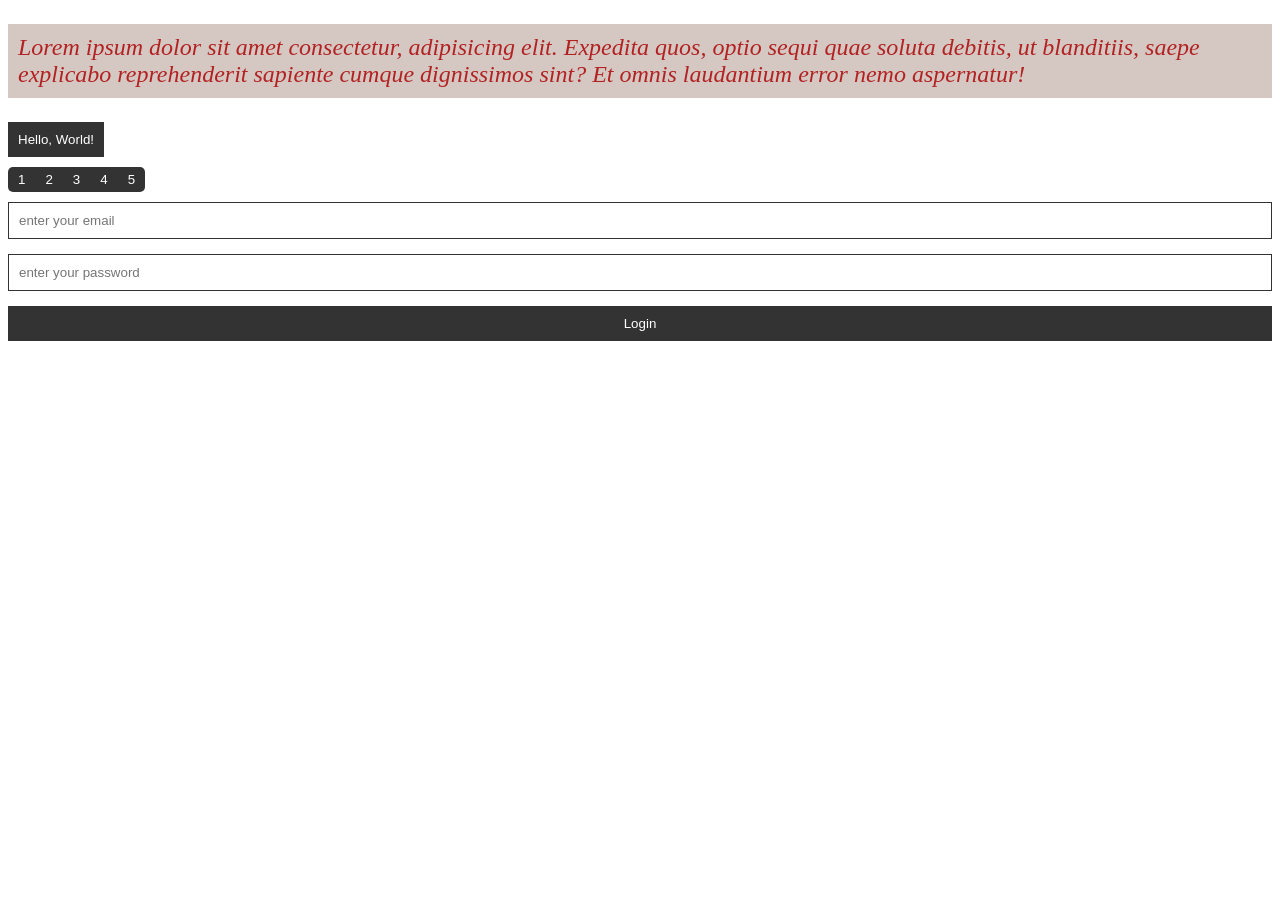
<file: css/1-intro.html>
<!DOCTYPE html>
<html lang="en">
  <head>
    <meta charset="UTF-8" />
    <meta name="viewport" content="width=device-width, initial-scale=1.0" />
    <title>Introduction to CSS</title>

    <!-- external css -->
    <link rel="stylesheet" href="./1-intro.css" />

    <!-- internal css -->
    <style>
      /* 
      <selector> {
        <property-1>: <value-1>;
        <property-2>: <value-2>;  
      }
      */
      /* A selector can be the tag name, id of the element, class name */

      p {
        padding: 10px;
        font-style: italic;
      }

      .greeting-btn {
        background-color: #333;
        color: white;
        padding: 10px;
        border: 0;
      }

      /* pseudo-selector */
      .greeting-btn:hover {
        cursor: pointer;
        background-color: black;
      }

      /* all */
      /* top bottom */
      /* top right bottom left */

      .btn-group {
        padding: 10px 0;
        width: fit-content;
        gap: 0;
        display: flex;
      }

      .btn-group button {
        background-color: #333;
        color: white;
        border: 0;
        padding: 5px 10px;
      }

      .btn-group button:hover {
        background-color: black;
        cursor: pointer;
      }

      .btn-group button:first-child {
        border-radius: 5px 0 0 5px;
        /* border-top-left-radius: 5px;
        border-bottom-left-radius: 5px; */
      }

      .btn-group button:last-child {
        border-radius: 0 5px 5px 0;
        /* border-top-right-radius: 5px;
        border-bottom-right-radius: 5px; */
      }
    </style>
  </head>
  <body>
    <!-- inline css -->
    <p
      style="
        background-color: rgb(213, 200, 195);
        color: firebrick;
        font-size: x-large;
      "
    >
      Lorem ipsum dolor sit amet consectetur, adipisicing elit. Expedita quos,
      optio sequi quae soluta debitis, ut blanditiis, saepe explicabo
      reprehenderit sapiente cumque dignissimos sint? Et omnis laudantium error
      nemo aspernatur!
    </p>

    <button class="greeting-btn">Hello, World!</button>

    <div class="btn-group">
      <button>1</button>
      <button>2</button>
      <button>3</button>
      <button>4</button>
      <button>5</button>
    </div>

    <form>
      <input placeholder="enter your email" type="email" />
      <input placeholder="enter your password" type="password" minlength="6" />
      <button class="greeting-btn">Login</button>
    </form>
  </body>
</html>
</file>
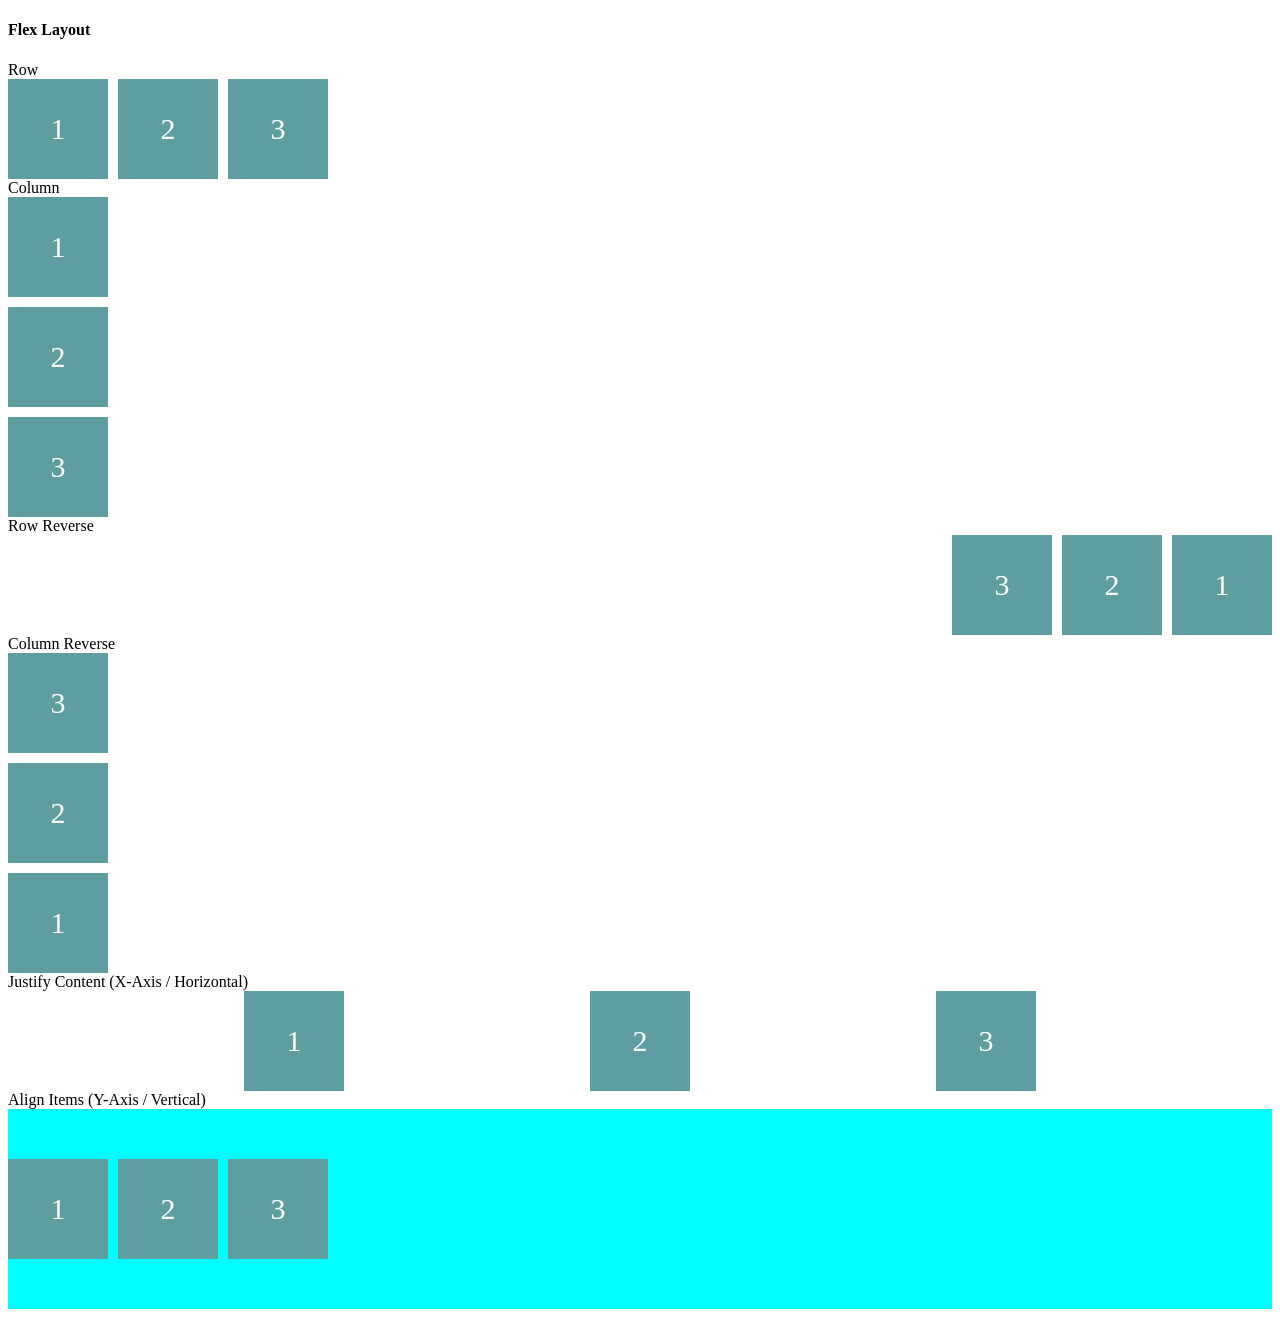
<file: css/2-flex.html>
<!DOCTYPE html>
<html lang="en">
  <head>
    <meta charset="UTF-8" />
    <meta name="viewport" content="width=device-width, initial-scale=1.0" />
    <title>CSS Layouts: Flex</title>

    <link rel="stylesheet" href="./2-flex.css" />
  </head>
  <body>
    <!-- Flex -->
    <h4>Flex Layout</h4>

    <div>
      <label>Row</label>
      <!--
      flex-row can be removed, it doesn't have an effect, since flex-direction is "row" by default 
      -->
      <div class="flex flex-row">
        <div class="box">1</div>
        <div class="box">2</div>
        <div class="box">3</div>
      </div>
    </div>

    <div>
      <label>Column</label>
      <div class="flex flex-col">
        <div class="box">1</div>
        <div class="box">2</div>
        <div class="box">3</div>
      </div>
    </div>

    <div>
      <label>Row Reverse</label>
      <div class="flex flex-row-reverse">
        <div class="box">1</div>
        <div class="box">2</div>
        <div class="box">3</div>
      </div>
    </div>

    <div>
      <label>Column Reverse</label>
      <div class="flex flex-col-reverse">
        <div class="box">1</div>
        <div class="box">2</div>
        <div class="box">3</div>
      </div>
    </div>

    <div>
      <label>Justify Content (X-Axis / Horizontal)</label>
      <div class="flex justify-content">
        <div class="box">1</div>
        <div class="box">2</div>
        <div class="box">3</div>
      </div>
    </div>

    <div>
      <label>Align Items (Y-Axis / Vertical)</label>
      <div
        class="flex align-items"
        style="height: 200px; background-color: aqua"
      >
        <div class="box">1</div>
        <div class="box">2</div>
        <div class="box">3</div>
      </div>
    </div>
  </body>
</html>
</file>
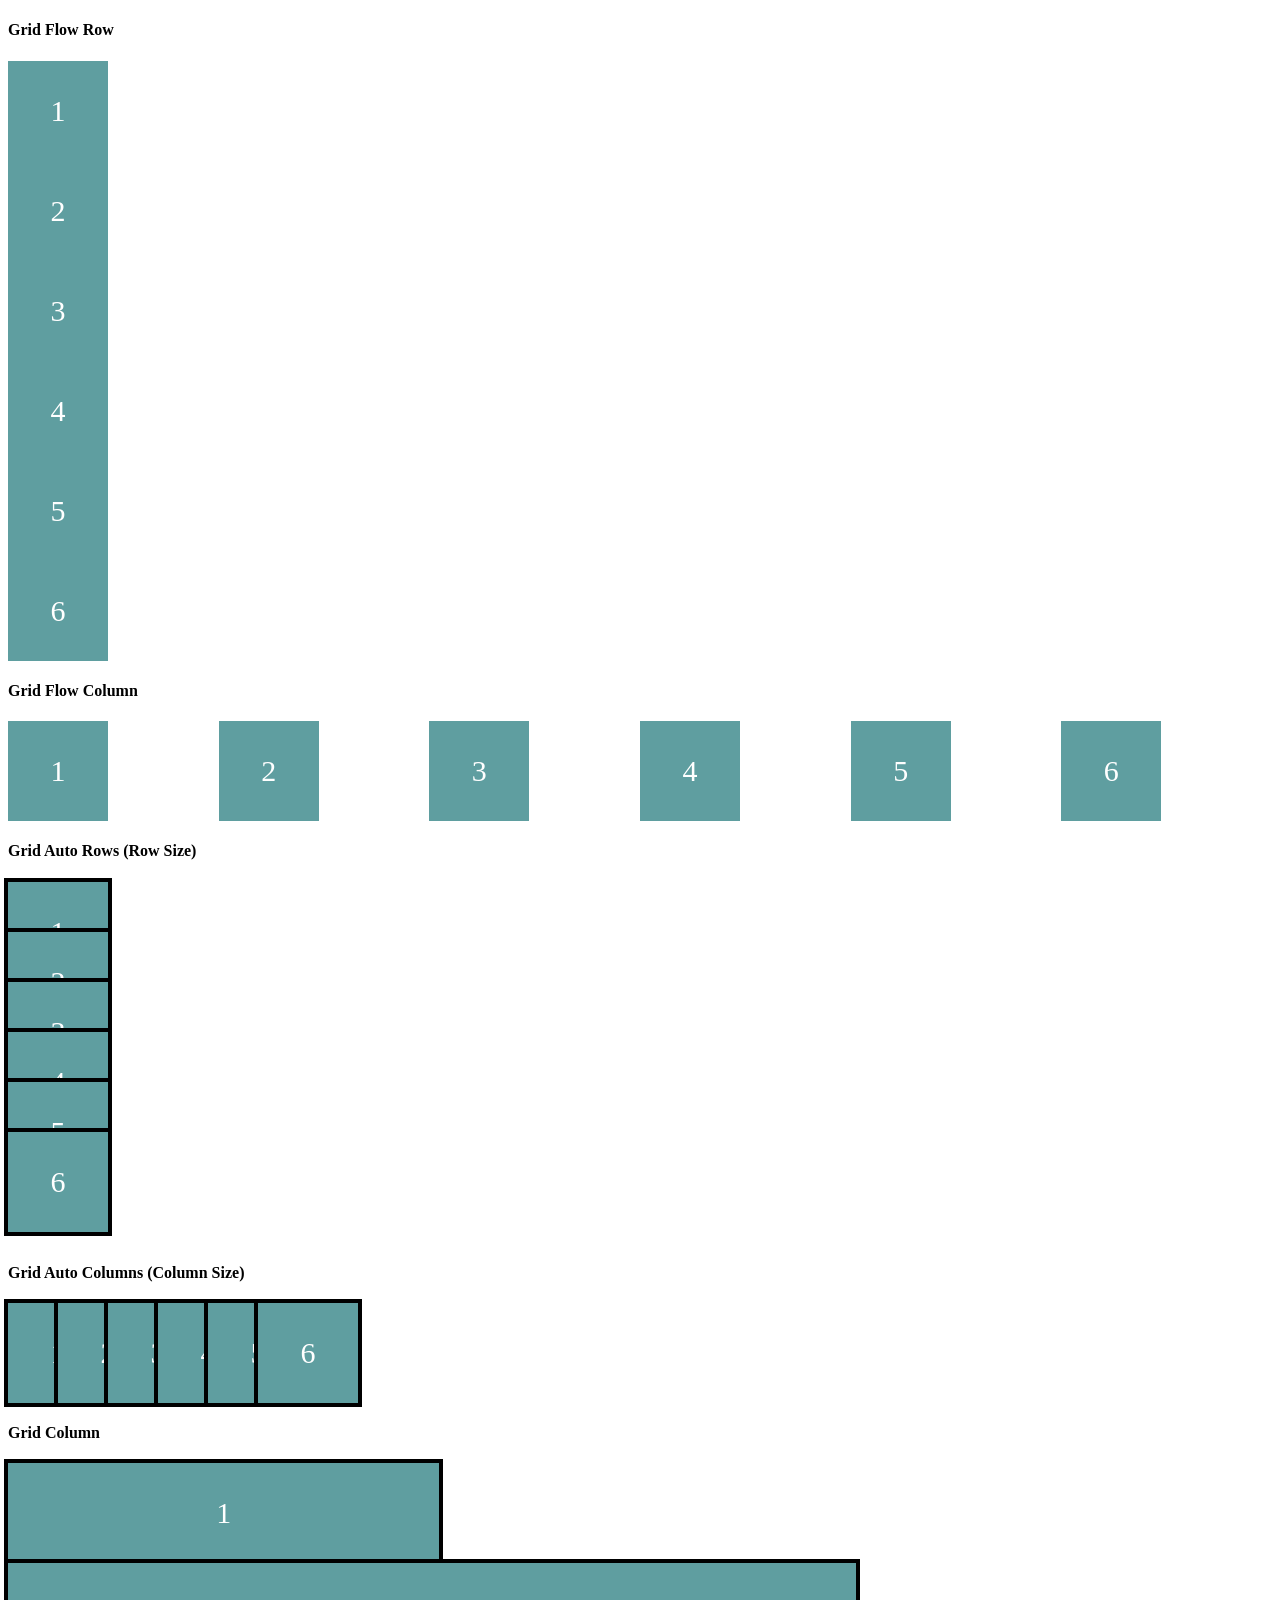
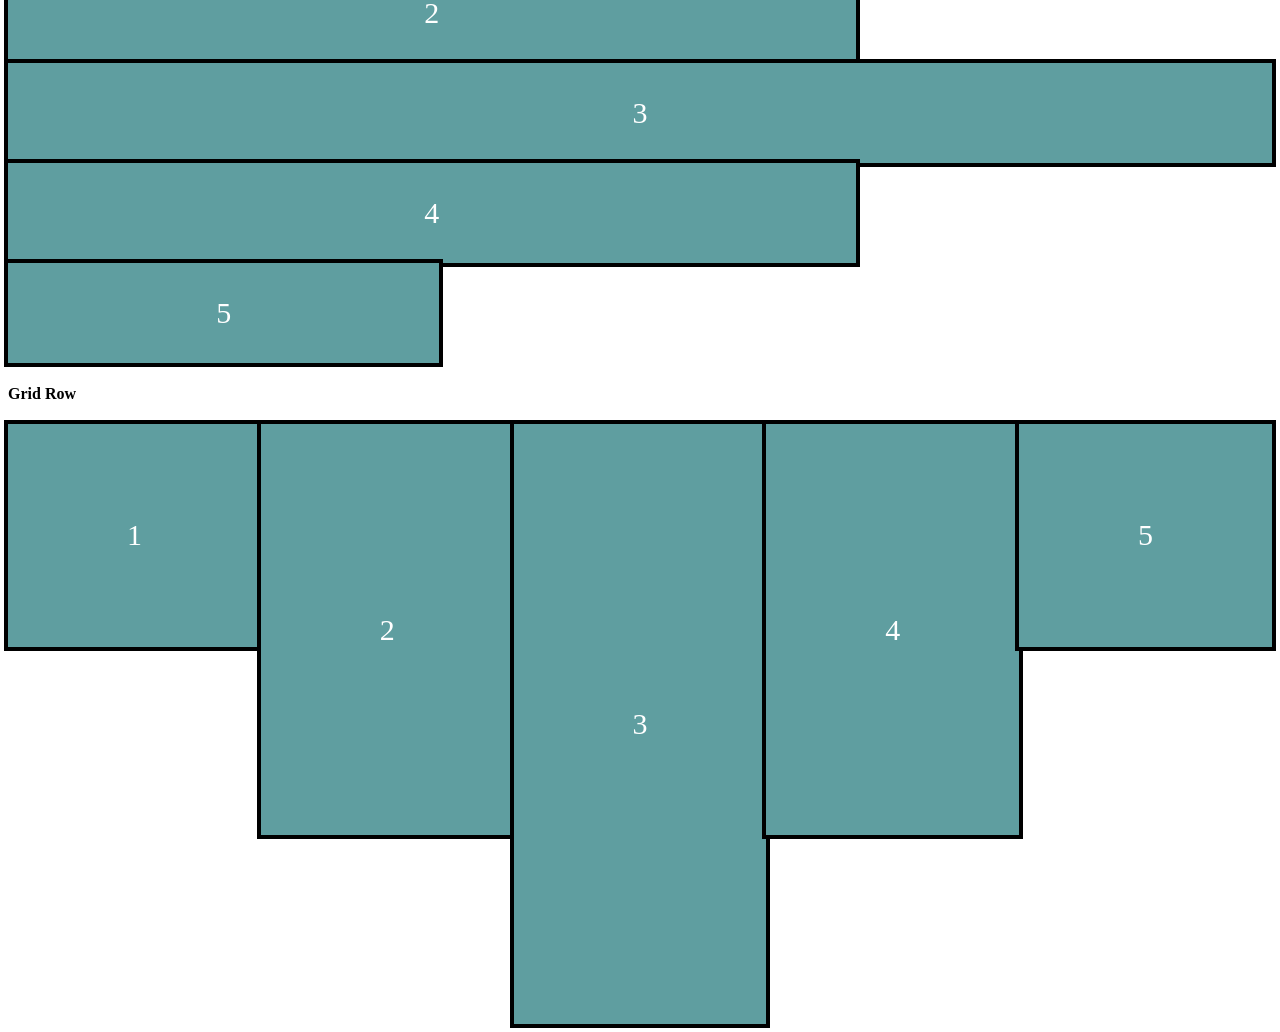
<file: css/4-grid.html>
<!DOCTYPE html>
<html lang="en">
  <head>
    <meta charset="UTF-8" />
    <meta name="viewport" content="width=device-width, initial-scale=1.0" />

    <link rel="stylesheet" href="./4-grid.css" />
    <title>CSS Layouts: Grid</title>
  </head>
  <body>
    <div>
      <h4>Grid Flow Row</h4>
      <div class="grid grid-flow-row">
        <div class="box">1</div>
        <div class="box">2</div>
        <div class="box">3</div>
        <div class="box">4</div>
        <div class="box">5</div>
        <div class="box">6</div>
      </div>
    </div>

    <div>
      <h4>Grid Flow Column</h4>
      <div class="grid grid-flow-col">
        <div class="box">1</div>
        <div class="box">2</div>
        <div class="box">3</div>
        <div class="box">4</div>
        <div class="box">5</div>
        <div class="box">6</div>
      </div>
    </div>

    <div style="height: 400px">
      <h4>Grid Auto Rows (Row Size)</h4>
      <div class="grid grid-auto-rows">
        <div class="box box-outline">1</div>
        <div class="box box-outline">2</div>
        <div class="box box-outline">3</div>
        <div class="box box-outline">4</div>
        <div class="box box-outline">5</div>
        <div class="box box-outline">6</div>
      </div>
    </div>

    <div>
      <h4>Grid Auto Columns (Column Size)</h4>
      <div class="grid grid-flow-col grid-auto-cols">
        <div class="box box-outline">1</div>
        <div class="box box-outline">2</div>
        <div class="box box-outline">3</div>
        <div class="box box-outline">4</div>
        <div class="box box-outline">5</div>
        <div class="box box-outline">6</div>
      </div>
    </div>

    <div>
      <h4>Grid Column</h4>
      <div class="grid">
        <div class="box box-outline w-full grid-col-11">1</div>
        <div class="box box-outline w-full grid-col-12">2</div>
        <div class="box box-outline w-full grid-col-13">3</div>
        <div class="box box-outline w-full grid-col-12">4</div>
        <div class="box box-outline w-full grid-col-11">5</div>
      </div>
    </div>

    <div>
      <h4>Grid Row</h4>
      <div class="grid" style="height: 600px">
        <div class="box box-outline w-full h-full grid-row-11">1</div>
        <div class="box box-outline w-full h-full grid-row-12">2</div>
        <div class="box box-outline w-full h-full grid-row-13">3</div>
        <div class="box box-outline w-full h-full grid-row-12">4</div>
        <div class="box box-outline w-full h-full grid-row-11">5</div>
      </div>
    </div>
  </body>
</html>
</file>
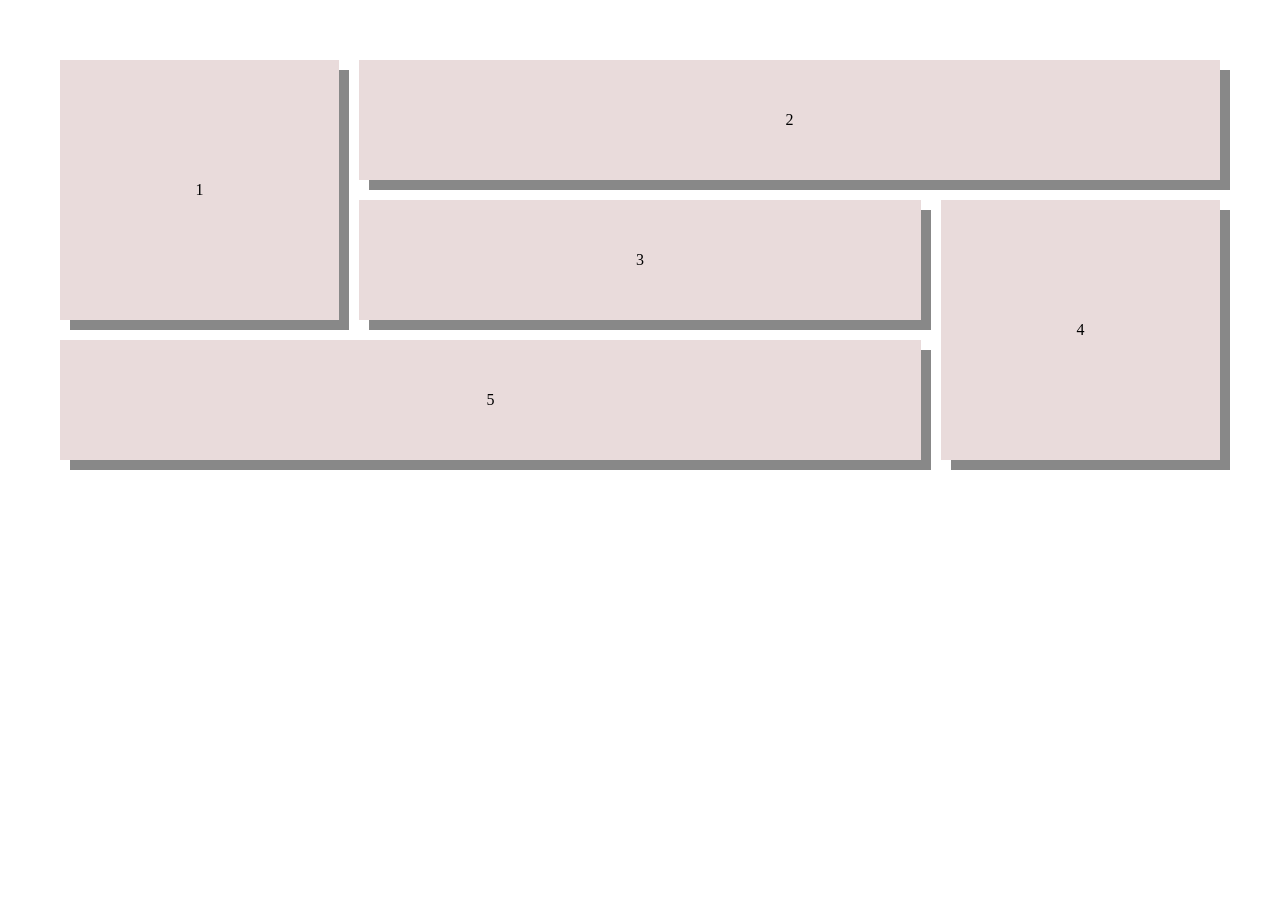
<file: css/5-grid-use-case.html>
<!DOCTYPE html>
<html lang="en">
  <head>
    <meta charset="UTF-8" />
    <meta name="viewport" content="width=device-width, initial-scale=1.0" />
    <link rel="stylesheet" href="./5-grid-use-case.css" />

    <title>Grid Layout: Photo Collage</title>
  </head>
  <body>
    <div class="collage">
      <div class="photo-1">1</div>
      <div class="photo-2">2</div>
      <div class="photo-3">3</div>
      <div class="photo-4">4</div>
      <div class="photo-5">5</div>
    </div>
  </body>
</html>
</file>
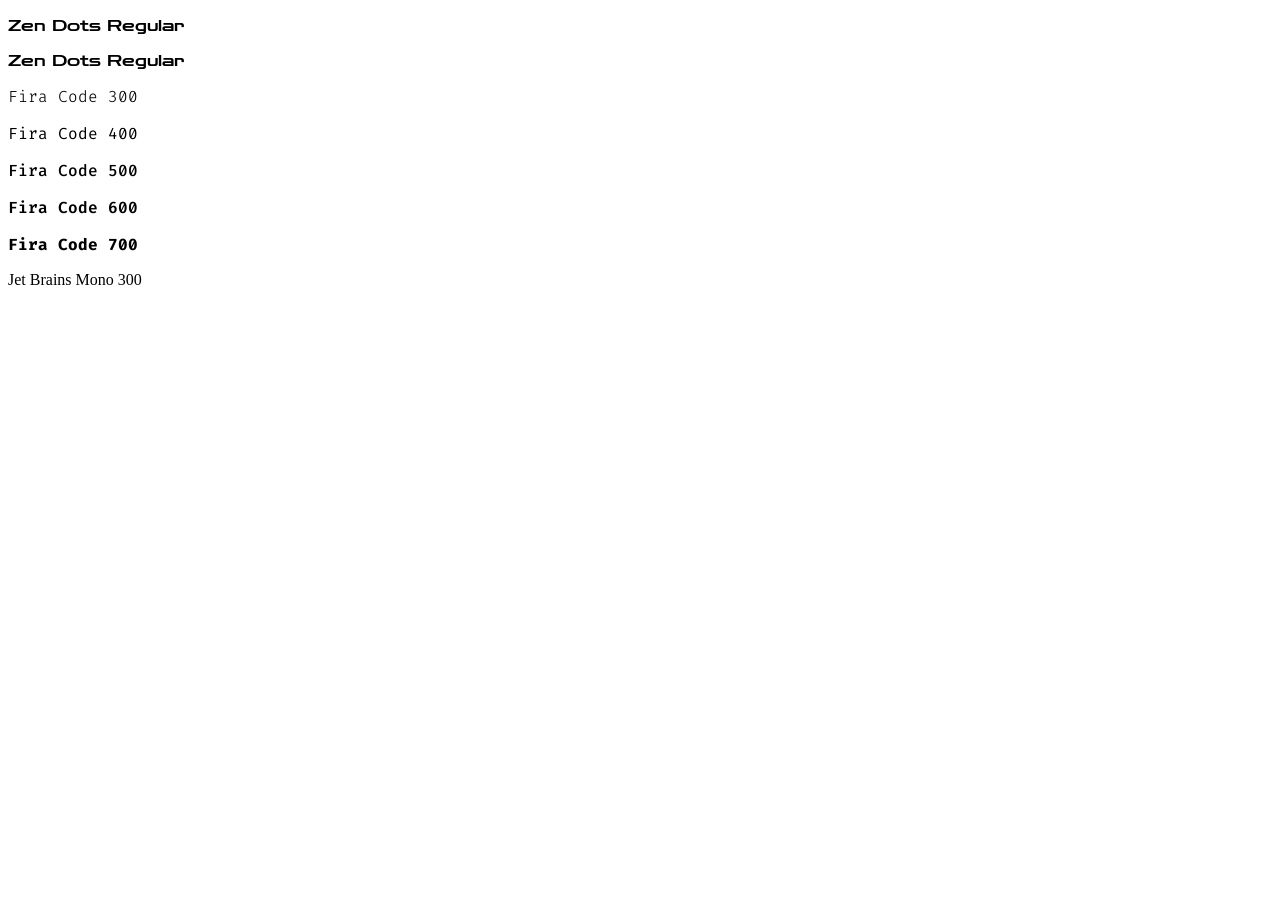
<file: css/6-fonts.html>
<!DOCTYPE html>
<html lang="en">
  <head>
    <meta charset="UTF-8" />
    <meta name="viewport" content="width=device-width, initial-scale=1.0" />
    <link rel="stylesheet" href="./6-fonts.css" />
    <link rel="preconnect" href="https://fonts.googleapis.com" />
    <link rel="preconnect" href="https://fonts.gstatic.com" crossorigin />
    <link
      href="https://fonts.googleapis.com/css2?family=Fira+Code:wght@300..700&display=swap"
      rel="stylesheet"
    />

    <title>Fonts</title>
  </head>
  <body>
    <p class="zen-dots-regular">Zen Dots Regular</p>
    <p>Zen Dots Regular</p>

    <p class="fira-code-300">Fira Code 300</p>
    <p class="fira-code-400">Fira Code 400</p>
    <p class="fira-code-500">Fira Code 500</p>
    <p class="fira-code-600">Fira Code 600</p>
    <p class="fira-code-700">Fira Code 700</p>

    <p class="jetbrains-mono-300">Jet Brains Mono 300</p>
  </body>
</html>
</file>
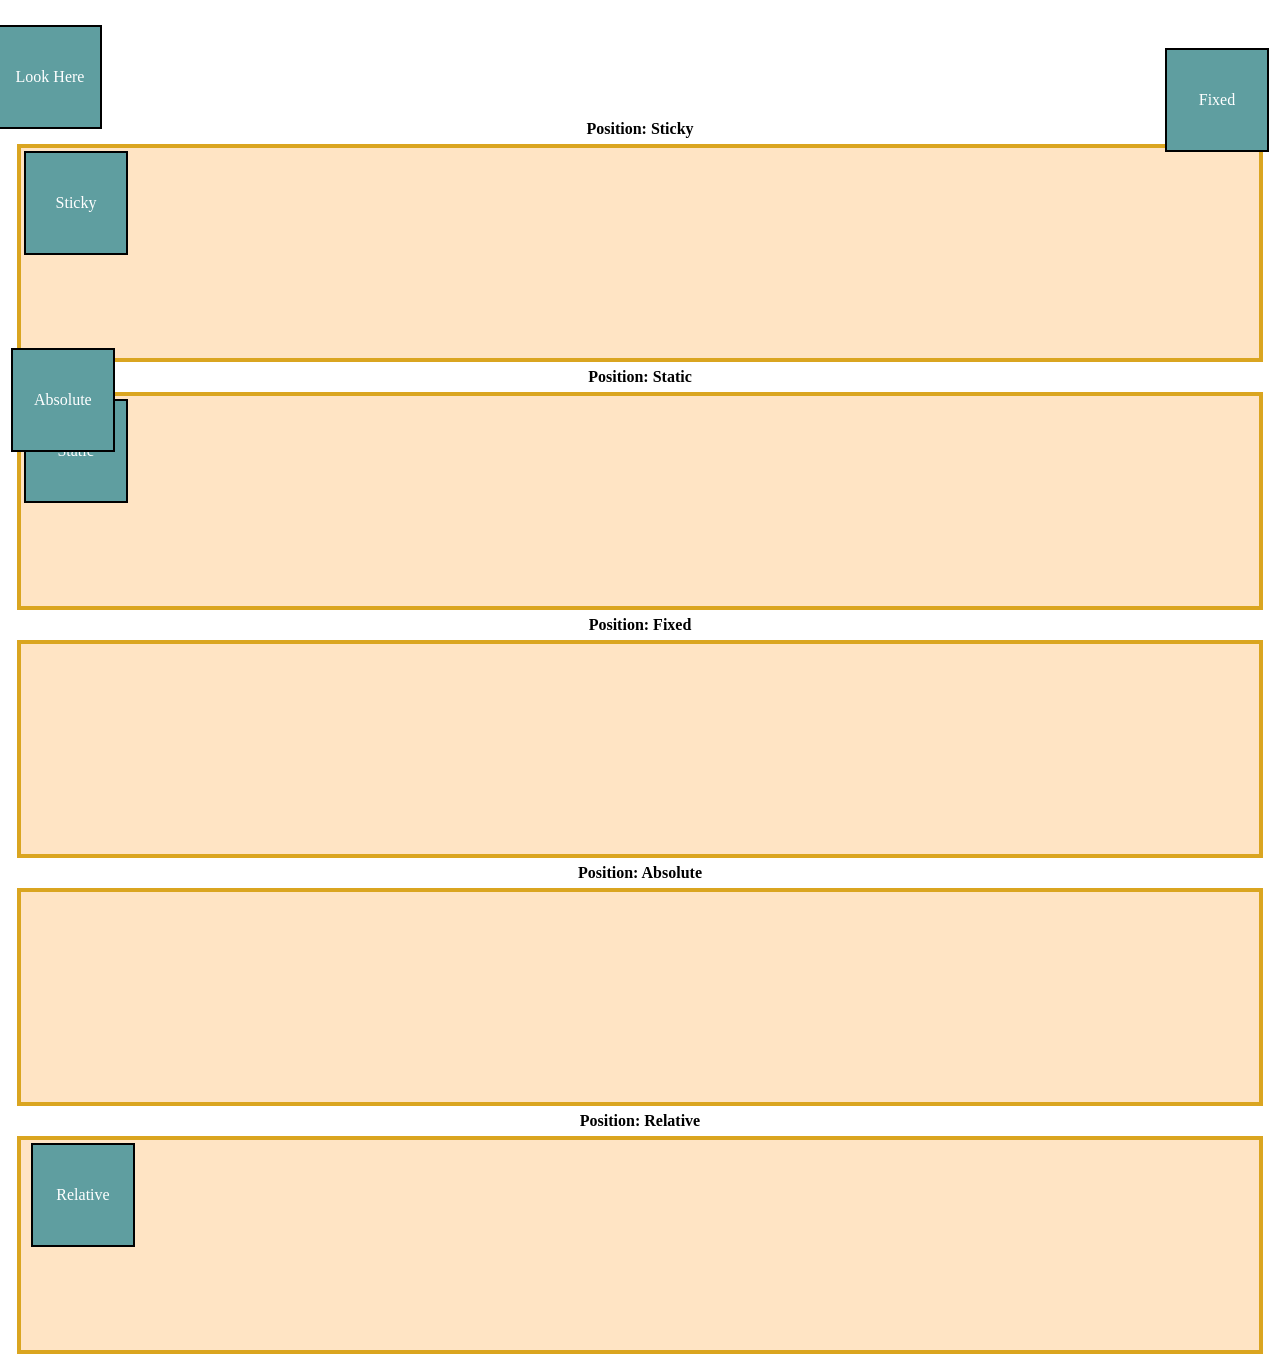
<file: css/7-positioning.html>
<!DOCTYPE html>
<html lang="en">
  <head>
    <meta charset="UTF-8" />
    <meta name="viewport" content="width=device-width, initial-scale=1.0" />

    <link rel="stylesheet" href="./7-positioning.css" />
    <title>CSS Positioning</title>
  </head>
  <body>
    <div class="box sticky z-10">Look Here</div>
    <!-- position: sticky; -->
    <h4>Position: Sticky</h4>
    <div class="container">
      <!-- sticky wouldn't exceed parent container -->
      <div class="box sticky">Sticky</div>
    </div>

    <!-- position: static; -->
    <h4>Position: Static</h4>
    <div class="container">
      <!-- static is a default behaviour, no need to add it -->
      <div class="box static">Static</div>
    </div>

    <!-- position: fixed; -->
    <h4>Position: Fixed</h4>
    <!-- fixed position is relative to the entire web page -->
    <div class="container">
      <div class="box fixed">Fixed</div>
    </div>

    <!-- position: absolute; -->
    <h4>Position: Absolute</h4>
    <!-- absolute position is relative to the nearest parent element with relative position -->
    <div class="container">
      <div class="box absolute z-20">Absolute</div>
    </div>

    <!-- position: relative; -->
    <h4>Position: Relative</h4>
    <!-- relative position is used to declare a parent element for positioning other elements -->
    <div class="container relative">
      <div class="box absolute">Relative</div>
    </div>
  </body>
</html>
</file>
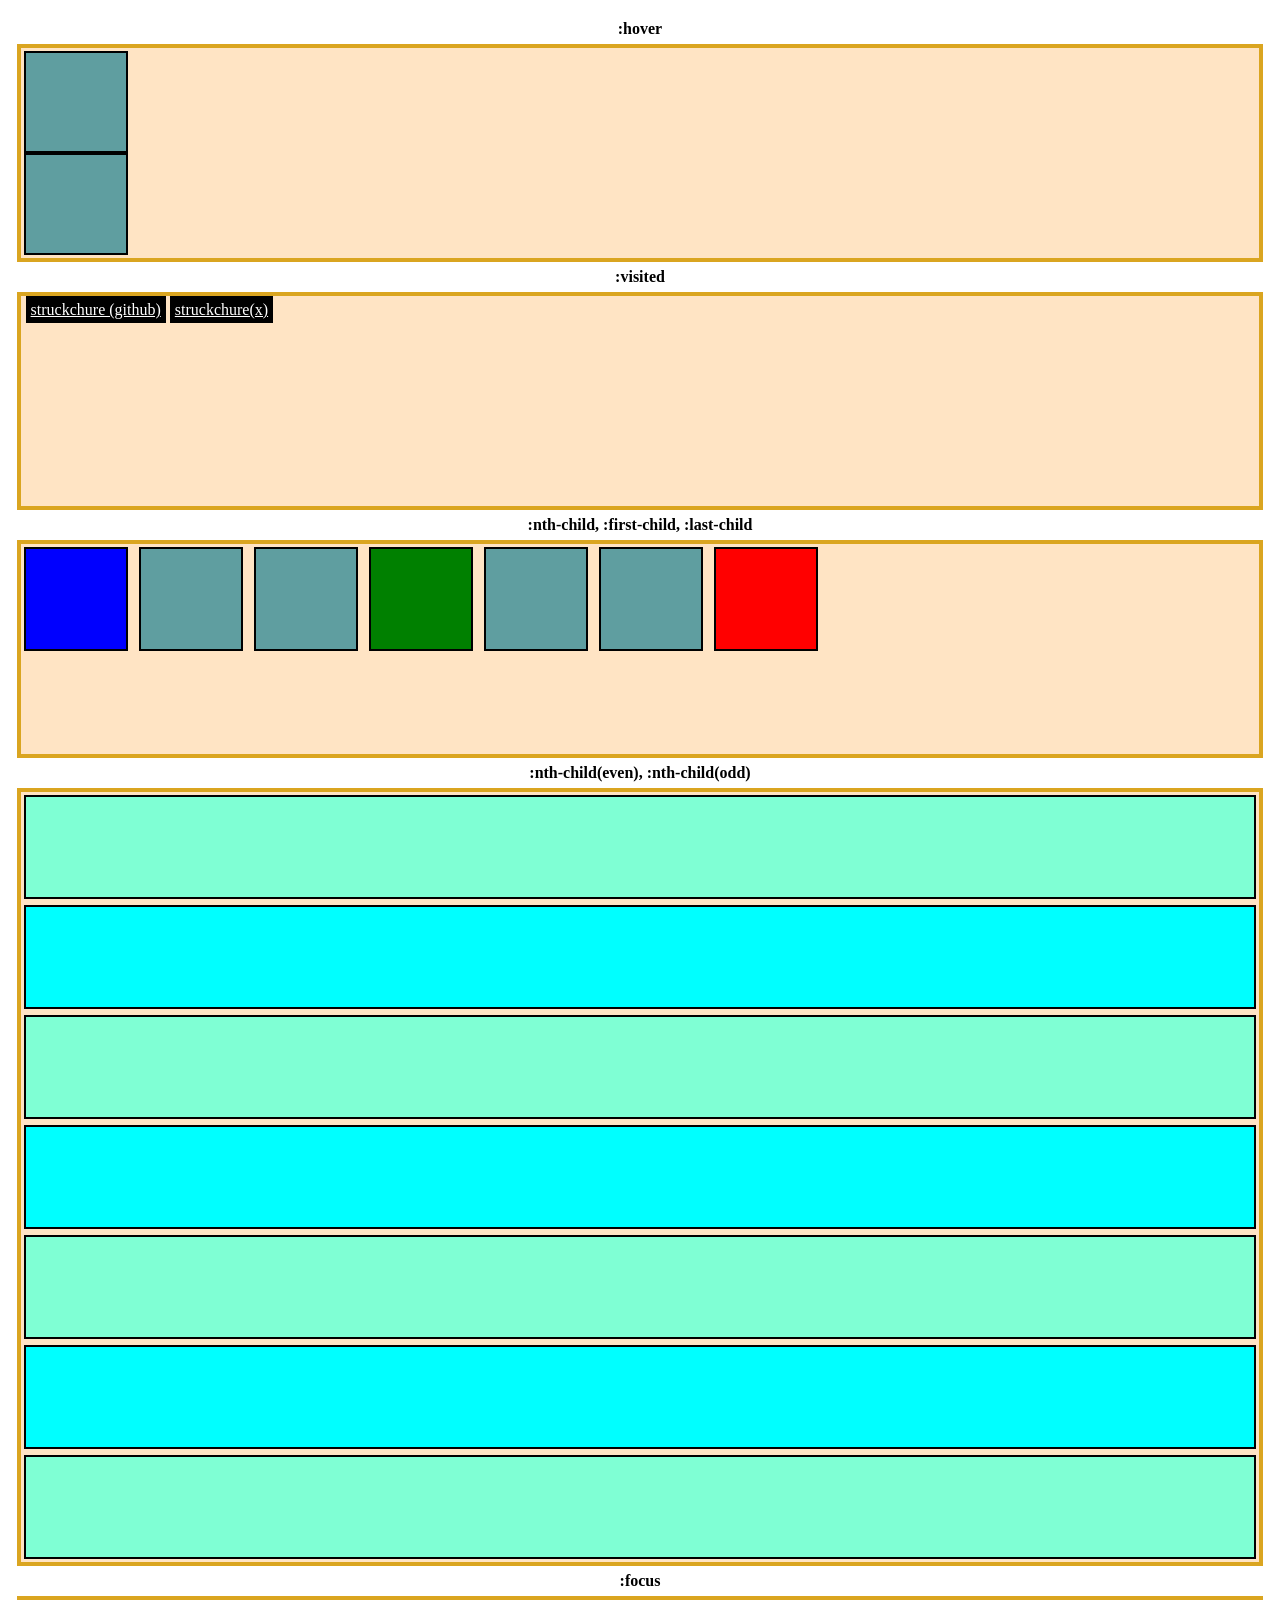
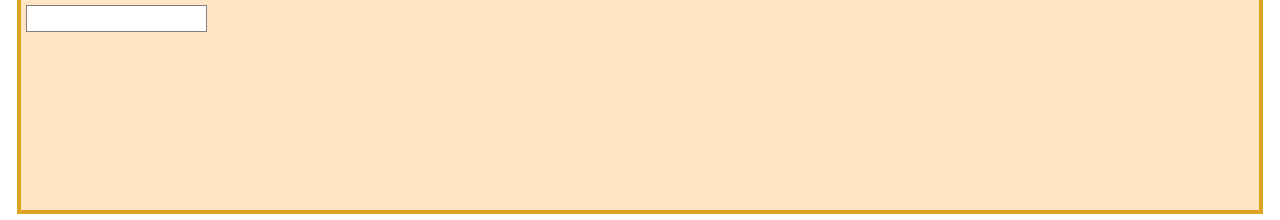
<file: css/8-pseudo-classes.html>
<!DOCTYPE html>
<html lang="en">
  <head>
    <meta charset="UTF-8" />
    <meta name="viewport" content="width=device-width, initial-scale=1.0" />
    <link rel="stylesheet" href="./8-pseudo-classes.css" />
    <title>CSS Pseudo classes</title>
  </head>
  <body>
    <h4>:hover</h4>
    <div class="container">
      <div class="box box-hover"></div>
      <div class="box box-hover-anim"></div>
    </div>

    <h4>:visited</h4>
    <div class="container">
      <a class="visited" href="https://github.com/struckchure/" target="_blank"
        >struckchure (github)</a
      >
      <a class="visited" href="https://x.com/struckchure/" target="_blank"
        >struckchure(x)</a
      >
    </div>

    <h4>:nth-child, :first-child, :last-child</h4>
    <div class="container horizontal-boxes">
      <div class="box"></div>
      <div class="box"></div>
      <div class="box"></div>
      <div class="box"></div>
      <div class="box"></div>
      <div class="box"></div>
      <div class="box"></div>
    </div>

    <h4>:nth-child(even), :nth-child(odd)</h4>
    <div class="container vertical-boxes">
      <div class="box"></div>
      <div class="box"></div>
      <div class="box"></div>
      <div class="box"></div>
      <div class="box"></div>
      <div class="box"></div>
      <div class="box"></div>
    </div>

    <h4>:focus</h4>
    <div class="container">
      <input class="input-field" />
    </div>
  </body>
</html>
</file>
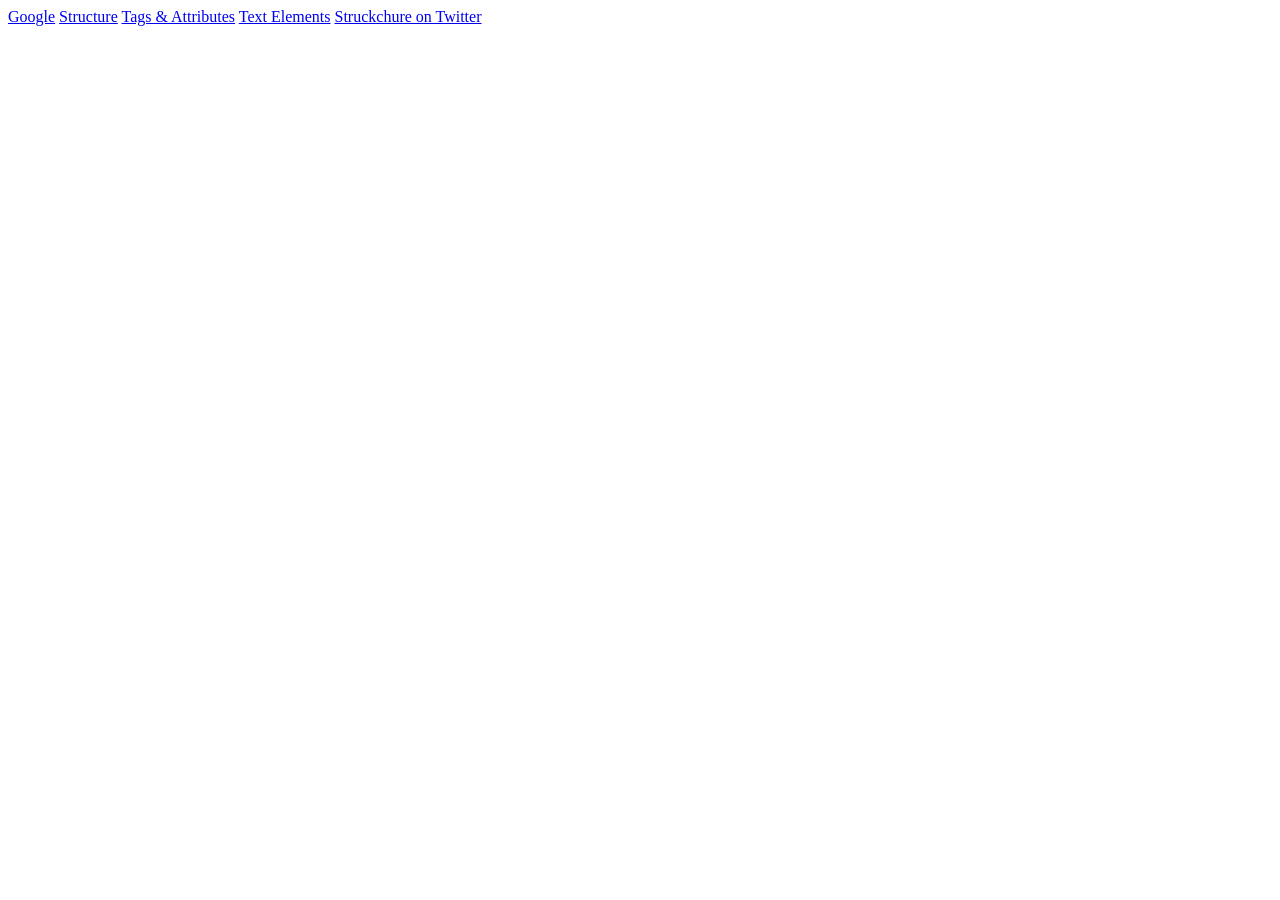
<file: html/4-links-and-navigation.html>
<!DOCTYPE html>
<html>
  <head>
    <title>Links and Navigation</title>
  </head>
  <body>
    <a href="https://google.com">Google</a>

    <a href="./1-structure.html">Structure</a>

    <a href="./2-tags-and-attributes.html">Tags & Attributes</a>

    <a href="./3-text-elements.html" target="_blank">Text Elements</a>

    <a href="https://x.com/struckchure" target="_blank"
      >Struckchure on Twitter</a
    >
  </body>
</html>
</file>
<file: css/1-intro.css>
form {
  display: flex;
  flex-direction: column;
  gap: 15px;
}

form input {
  padding: 10px;
  border-radius: 0;
  border: 1px solid #333;
  /* border: 1px;
  border-color: #333;
  border-style: solid; */
}
</file>
<file: css/2-flex.css>
.box {
  background-color: cadetblue;
  color: white;
  width: 100px;
  height: 100px;
  display: flex;
  justify-content: center;
  align-items: center;
  font-size: 30px;
}

.flex {
  display: flex;
  gap: 10px;
  /* row column */
  /* gap: 10px 30px; */
  /* row-gap: 30px;
  column-gap: 40px; */
}

/* we would never need this */
.flex-row {
  /* default flex-direction is "row" */
  flex-direction: row;
}

.flex-col {
  flex-direction: column;
}

.flex-row-reverse {
  flex-direction: row-reverse;
}

.flex-col-reverse {
  flex-direction: column-reverse;
}

/* Aligns flex items along the main axis (x-axis) of the current line of the flex container. */
.justify-content {
  /* justify-content: space-between; */
  justify-content: space-evenly;
  /* justify-content: center; */
  /* justify-content: flex-start; */
  /* justify-content: flex-end; */
}

/* Aligns flex items along the cross axis (y-axis) of the current line of the flex container. */
.align-items {
  align-items: center;
  /* align-items: flex-start; */
  /* align-items: flex-end; */
  /* height: 500px !important; */
  /* !important is used to override other preceeding styles */
}
</file>
<file: css/4-grid.css>
.box {
  background-color: cadetblue;
  color: white;
  width: 100px;
  height: 100px;
  display: flex;
  justify-content: center;
  align-items: center;
  font-size: 30px;
}

.box-outline {
  outline: 4px solid black;
}

.w-full {
  width: 100%;
}

.h-full {
  height: 100%;
}

.grid {
  display: grid;
}

.grid-flow-col {
  grid-auto-flow: column;
}

.grid-flow-row {
  grid-auto-flow: row;
}

.grid-auto-rows {
  grid-auto-rows: 50px;
}

.grid-auto-cols {
  grid-auto-columns: 50px;
}

.grid-col-11 {
  grid-column: 1 / span 1;
  /* long method
  grid-column-start: 1;
  grid-column-end: span 1;
  */
}

.grid-col-12 {
  grid-column: 1 / span 2;
}

.grid-col-13 {
  grid-column: 1 / span 3;
}

.grid-row-11 {
  grid-row: 1 / span 1;
  /* long method
  grid-row-start: 1;
  grid-row-end: span 1;
  */
}

.grid-row-12 {
  grid-row: 1 / span 2;
}

.grid-row-13 {
  grid-row: 1 / span 3;
}
</file>
<file: css/5-grid-use-case.css>
html,
body {
  padding: 30px;
  margin: 0;
}

.collage {
  display: grid;
  gap: 20px;
  height: 400px;
}

.collage div {
  width: 100%;
  height: 100%;
  background-color: rgb(233, 219, 219);
  color: blakc;
  display: flex;
  justify-content: center;
  align-items: center;
  box-shadow: 10px 10px #888888;
}

.photo-1 {
  grid-row: 1 / span 2;
}

.photo-2 {
  grid-column: 2 / span 3;
}

.photo-3 {
  grid-column: 2 / span 2;
}

.photo-4 {
  grid-column: 4 / span 1;
  grid-row: 2 / span 2;
}

.photo-5 {
  grid-column: 1 / span 3;
}
</file>
<file: css/6-fonts.css>
@font-face {
  font-family: "Zen Dots Regular"; /*a name to be used later*/
  src: url("./fonts/Zen_Dots/ZenDots-Regular.ttf"); /*URL to font*/
}

@import url("https://fonts.googleapis.com/css2?family=JetBrains+Mono:ital,wght@0,300;1,300&display=swap");

* {
  font-family: "Zen Dots Regular";
}

.zen-dots-regular {
  font-family: "Zen Dots Regular";
}

.fira-code-300 {
  font-family: "Fira Code", serif;
  font-optical-sizing: auto;
  font-weight: 300;
  font-style: normal;
}

.fira-code-400 {
  font-family: "Fira Code", serif;
  font-optical-sizing: auto;
  font-weight: 400;
  font-style: normal;
}

.fira-code-500 {
  font-family: "Fira Code", serif;
  font-optical-sizing: auto;
  font-weight: 500;
  font-style: normal;
}

.fira-code-600 {
  font-family: "Fira Code", serif;
  font-optical-sizing: auto;
  font-weight: 600;
  font-style: normal;
}

.fira-code-700 {
  font-family: "Fira Code", serif;
  font-optical-sizing: auto;
  font-weight: 700;
  font-style: normal;
}

.jetbrains-mono-300 {
  font-family: "JetBrains Mono", serif;
  font-optical-sizing: auto;
  font-weight: 300;
  font-style: normal;
}
</file>
<file: css/7-positioning.css>
html,
body {
  padding: 5px 0;
  margin: 0;
  width: 100%;
}

h4 {
  margin: auto;
  width: fit-content;
  padding: 10px;
}

.box {
  background-color: cadetblue;
  color: white;
  width: 100px;
  height: 100px;
  display: flex;
  justify-content: center;
  align-items: center;
  font-size: 30px;
  outline: 2px solid black;
  font-size: 16px;
}

.container {
  width: 96%;
  height: 200px;
  outline: 4px solid goldenrod;
  background-color: bisque;
  margin: auto;
  padding: 5px;
}

.sticky {
  position: sticky;
  top: 3%;
}

.static {
  position: static;
}

.fixed {
  position: fixed;
  /* top: 10px;
  right: 10px; */
  top: 5.5%;
  right: 1%;
}

.absolute {
  position: absolute;
  left: 1%;
  bottom: 50%;
}

.relative {
  position: relative;
}

.z-10 {
  z-index: 10;
}

.z-20 {
  z-index: 20;
}
</file>
<file: css/8-pseudo-classes.css>
html,
body {
  padding: 5px 0;
  margin: 0;
  width: 100%;
}

h4 {
  margin: auto;
  width: fit-content;
  padding: 10px;
}

.box {
  background-color: cadetblue;
  color: white;
  width: 100px;
  height: 100px;
  display: flex;
  justify-content: center;
  align-items: center;
  font-size: 30px;
  outline: 2px solid black;
  font-size: 16px;
}

.container {
  width: 96%;
  height: 200px;
  outline: 4px solid goldenrod;
  background-color: bisque;
  margin: auto;
  padding: 5px;
}

/* whenever the cursor is hovered on the element, this style will be applied */
.box-hover:hover {
  background-color: brown;
  /* position: absolute;
  right: 0; */
}

@keyframes to-blue {
  to {
    background-color: blueviolet;
  }
}

.box-hover-anim:hover {
  animation: 0.5s ease-in-out to-blue forwards;
}

.visited {
  padding: 5px;
  background-color: black;
  color: white;
}

.visited:visited {
  color: rgb(35, 48, 13);
  background-color: brown;
}

.horizontal-boxes {
  display: flex;
  gap: 15px;
}

.horizontal-boxes div.box:first-child {
  background-color: blue;
}

.horizontal-boxes div.box:last-child {
  background-color: red;
}

.horizontal-boxes div.box:nth-child(4) {
  background-color: green;
}

.vertical-boxes {
  height: fit-content;
  display: flex;
  flex-direction: column;
  gap: 10px;
}

.vertical-boxes div.box {
  width: 100%;
}

.vertical-boxes div.box:nth-child(even) {
  background-color: aqua;
}

.vertical-boxes div.box:nth-child(odd) {
  background-color: aquamarine;
}

.input-field {
  padding: 5px;
  border: 1px solid gray;
}

.input-field:focus {
  outline: none;
  background-color: black;
  color: white;
}
</file>
